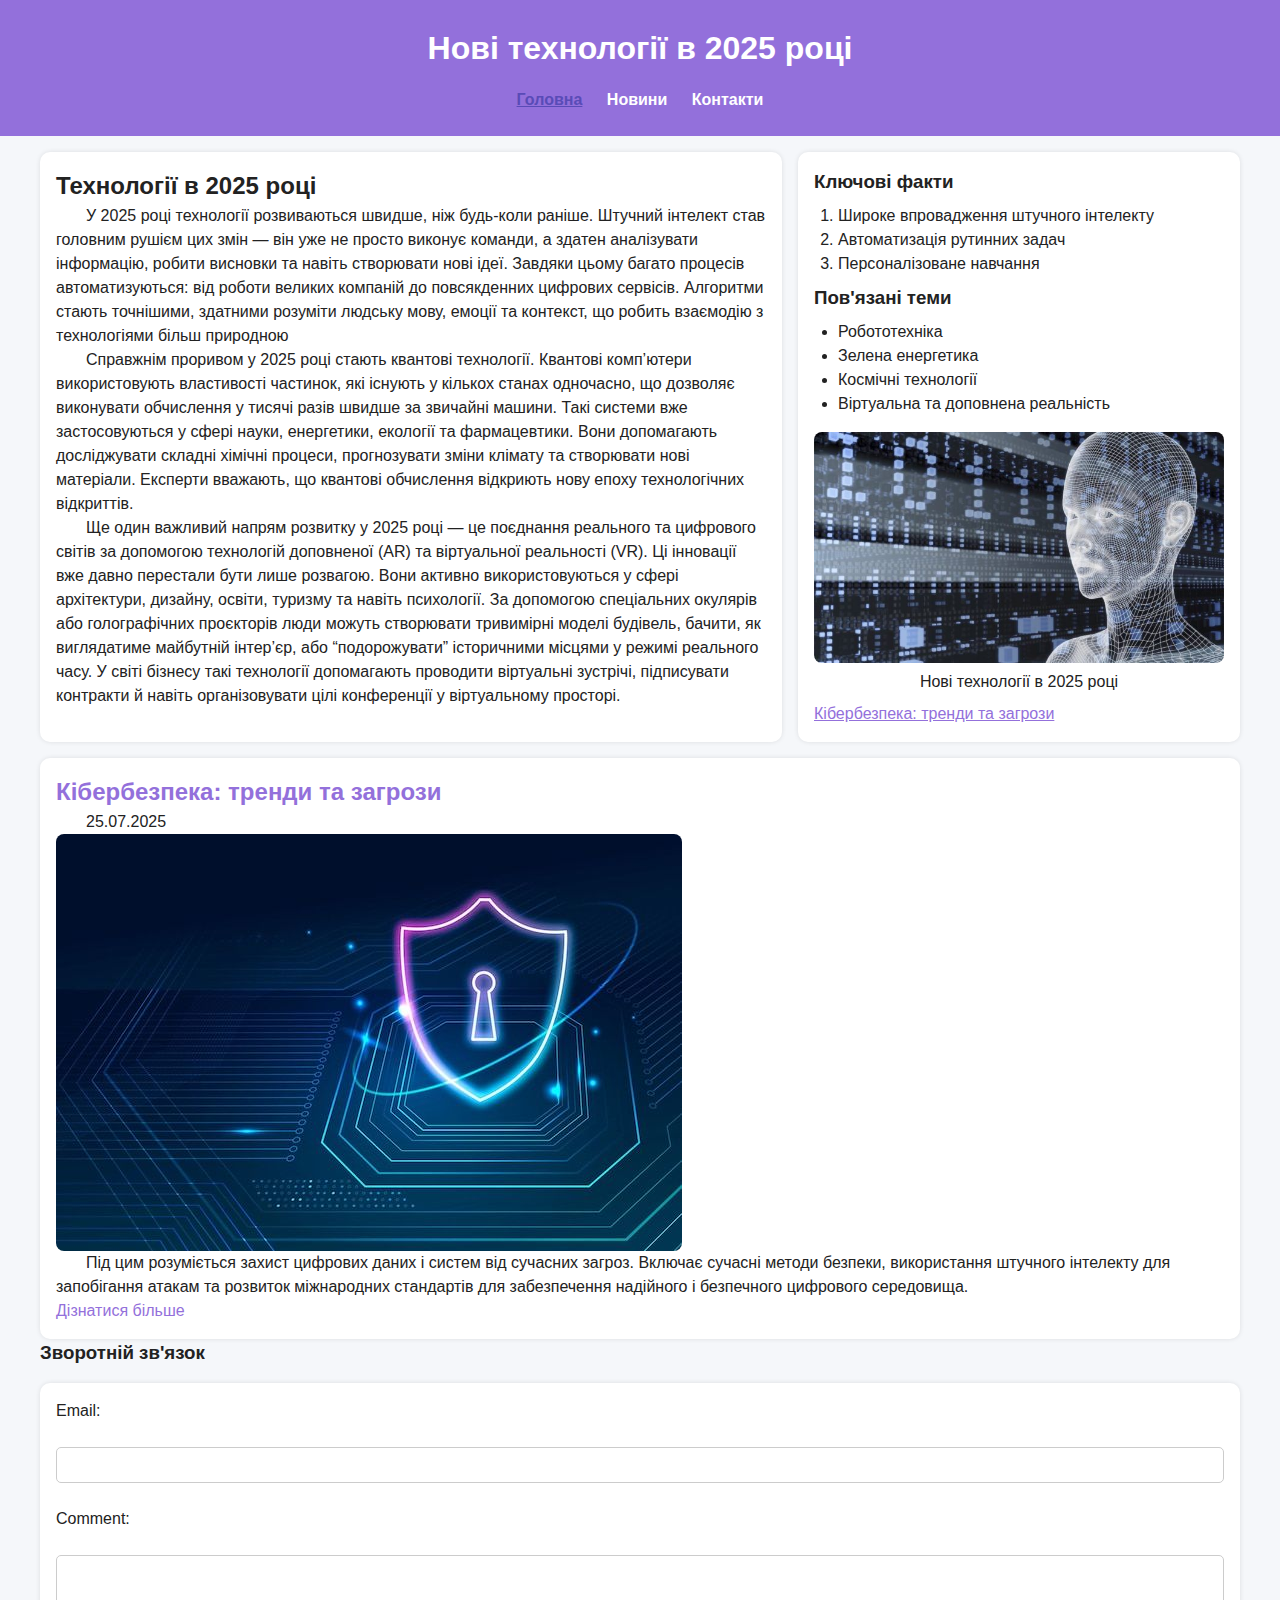
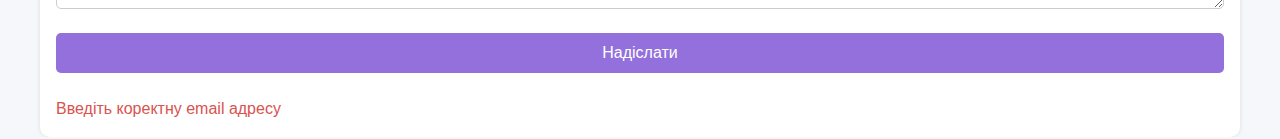
<file: index.html>
<!DOCTYPE html>
<html lang="en">
<head>
    <meta charset="UTF-8">
    <meta name="viewport" content="width=device-width, initial-scale=1.0">
    <link rel="stylesheet" type="text/css" href="st.css">
    <title>Нові технології в 2025 році</title>
</head>
<body>
    <header>
        <h1>Нові технології в 2025 році</h1>
        <nav role="navigation" aria-label="Головне меню">
            <a href="index.html" aria-current="page">Головна</a>
            <a href="#news">Новини</a>
            <a href="#contacts">Контакти</a>
        </nav>
    </header>
    <div class="container">
    <main id="main">
        <article>
            <h2>Технології в 2025 році</h2>
            <p>У 2025 році технології розвиваються швидше, ніж будь-коли раніше. Штучний інтелект 
                став головним рушієм цих змін — він уже не просто виконує команди, а здатен 
                аналізувати інформацію, робити висновки та навіть створювати нові ідеї. Завдяки 
                цьому багато процесів автоматизуються: від роботи великих компаній до повсякденних 
                цифрових сервісів. Алгоритми стають точнішими, здатними розуміти людську мову, 
                емоції та контекст, що робить взаємодію з технологіями більш природною</p>
            <p>Справжнім проривом у 2025 році стають квантові технології. Квантові комп’ютери 
                використовують властивості частинок, які існують у кількох станах одночасно, що 
                дозволяє виконувати обчислення у тисячі разів швидше за звичайні машини. Такі 
                системи вже застосовуються у сфері науки, енергетики, екології та фармацевтики. 
                Вони допомагають досліджувати складні хімічні процеси, прогнозувати зміни клімату 
                та створювати нові матеріали. Експерти вважають, що квантові обчислення відкриють 
                нову епоху технологічних відкриттів.</p>
            <p>Ще один важливий напрям розвитку у 2025 році — це поєднання реального та цифрового 
                світів за допомогою технологій доповненої (AR) та віртуальної реальності (VR). 
                Ці інновації вже давно перестали бути лише розвагою. Вони активно використовуються 
                у сфері архітектури, дизайну, освіти, туризму та навіть психології. За допомогою 
                спеціальних окулярів або голографічних проєкторів люди можуть створювати тривимірні 
                моделі будівель, бачити, як виглядатиме майбутній інтер’єр, або “подорожувати” 
                історичними місцями у режимі реального часу. У світі бізнесу такі технології 
                допомагають проводити віртуальні зустрічі, підписувати контракти й навіть 
                організовувати цілі конференції у віртуальному просторі.</p>
        </article>
        <section id="news">
            <h3>Ключові факти</h3>
            <ol>
                <li>Широке впровадження штучного інтелекту</li>
                <li>Автоматизація рутинних задач</li>
                <li>Персоналізоване навчання</li>
            </ol>
            <h3>Пов'язані теми</h3>
            <ul>
                <li>Робототехніка</li>
                <li>Зелена енергетика</li>
                <li>Космічні технології</li>
                <li>Віртуальна та доповнена реальність</li>
            </ul>
        <figure>
            <img src="img/newtech.jpg" alt="Нові технології в 2025 році">
            <figcaption>Нові технології в 2025 році</figcaption>
        </figure>
        <a href="cybersecurity.html">Кібербезпека: тренди та загрози</a>
        </section>
    </main>
    <aside aria-labelledby="aside-title aside-desc">
        <h2 id="aside-title">Кібербезпека: тренди та загрози</h2>
        <time datetime="2025-07-25"><p>25.07.2025</p></time>
        <img src="img/cybersecurity.jpg" alt="" aria-hidden="true">
        <p id="aside-desc">Під цим розуміється захист цифрових даних і систем від сучасних загроз. 
            Включає сучасні методи безпеки, використання штучного інтелекту для запобігання атакам 
            та розвиток міжнародних стандартів для забезпечення надійного і безпечного цифрового 
            середовища.</p>
        <a href="cybersecurity.html">Дізнатися більше</a>
    </aside>
    <h3>Зворотній зв'язок</h3>
    <footer id="contacts">
        <form>
            <label for="email">Email:</label><br>
            <input type="email" id="email" name="email" aria-describedby="email-error"><br>
            <label for="comment">Comment:</label><br>
            <textarea id="comment" name="comment" required minlength="10"></textarea><br>
            <button type="submit" aria-label="Надіслати відгук">Надіслати</button><br>
            <span id="email-error" aria-live="polite">Введіть коректну email адресу</span>
        </form>
    </footer>
</div>
</body>
</html>
</file>
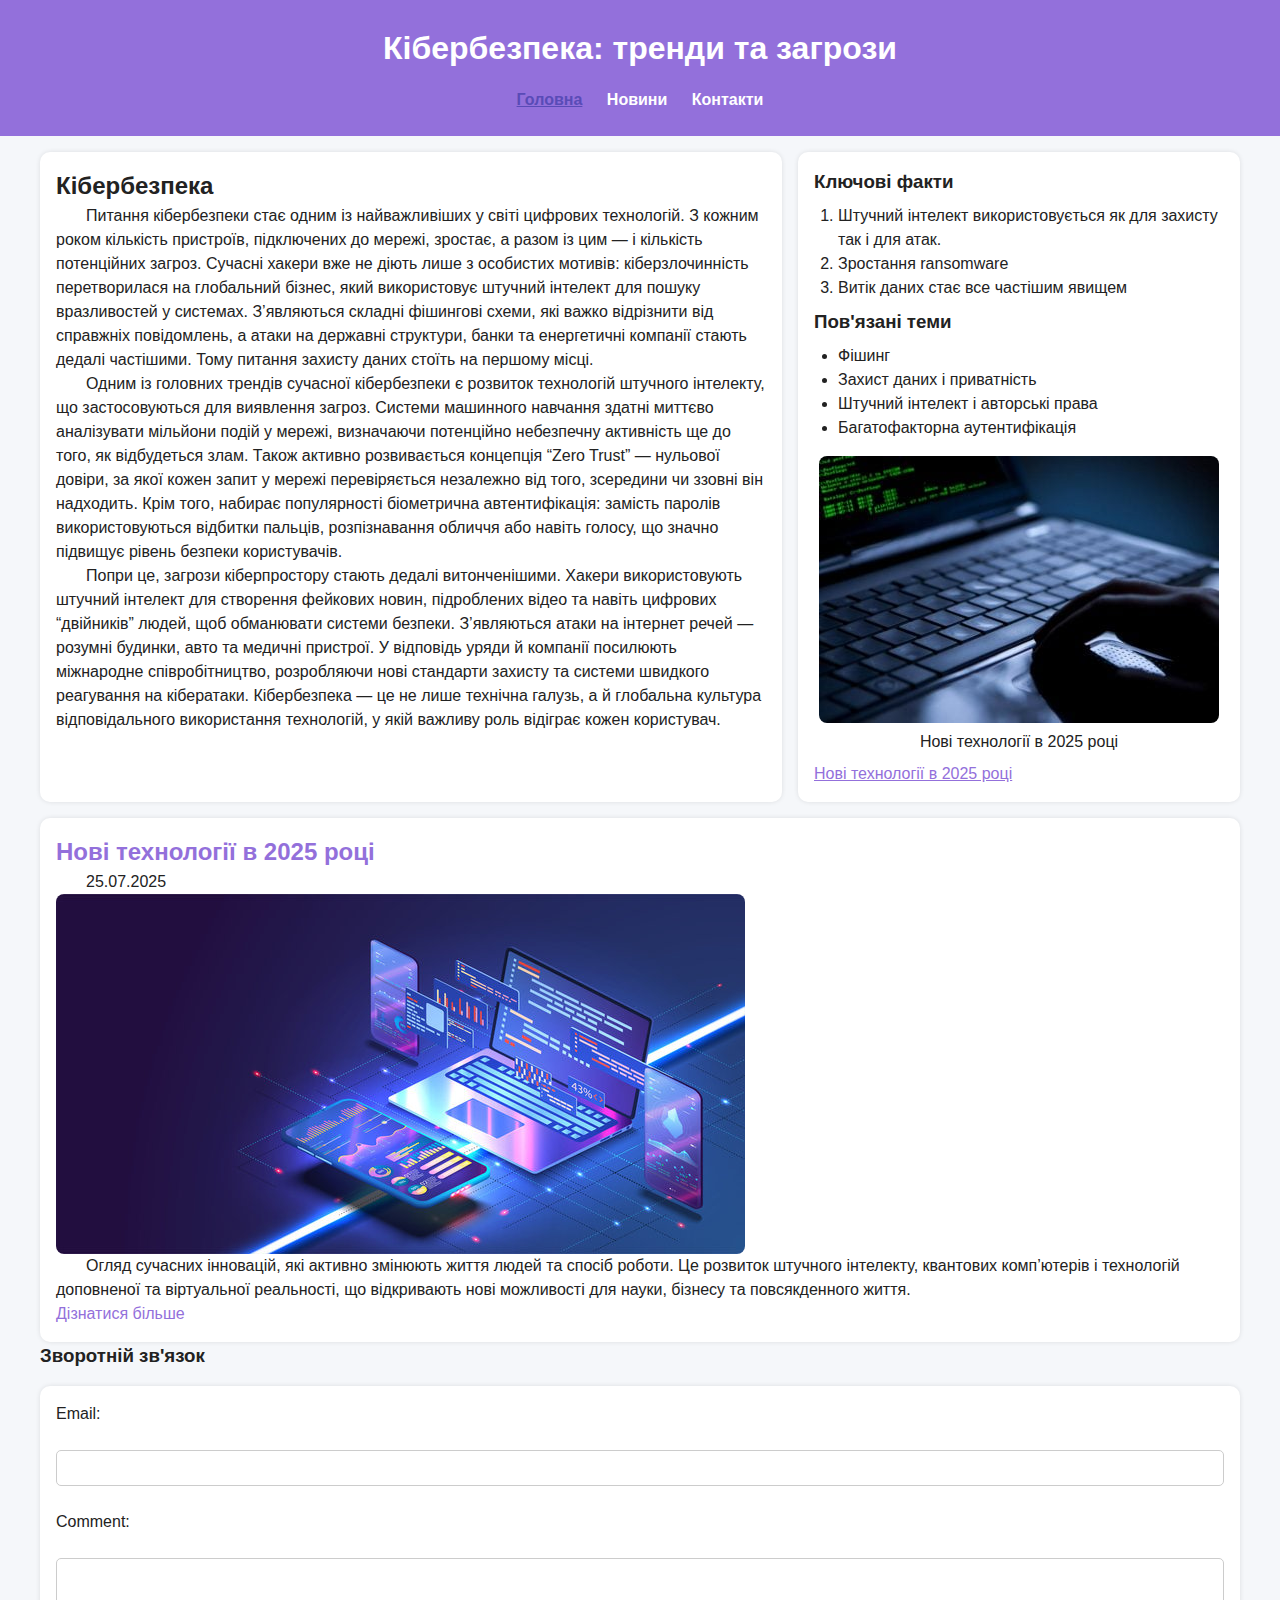
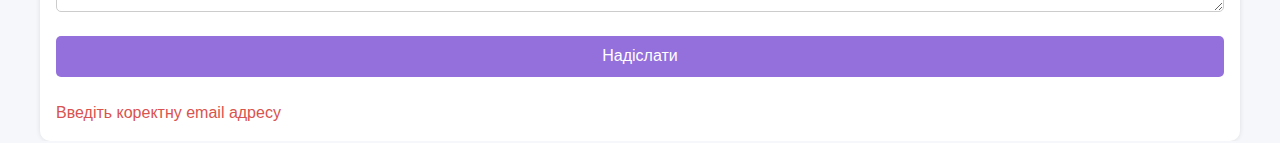
<file: cybersecurity.html>
<!DOCTYPE html>
<html lang="en">
<head>
    <meta charset="UTF-8">
    <meta name="viewport" content="width=device-width, initial-scale=1.0">
     <link rel="stylesheet" type="text/css" href="st.css">
    <title>Кібербезпека: тренди та загрози</title>
</head>
<body>
    <header>
        <h1>Кібербезпека: тренди та загрози</h1>
        <nav role="navigation" aria-label="Головне меню">
            <a href="cybersecurity.html" aria-current="page">Головна</a>
            <a href="#news">Новини</a>
            <a href="#contacts">Контакти</a>
        </nav>
    </header>
    <div class="container">
    <main id="main">
        <article>
            <h2>Кібербезпека</h2>
            <p>Питання кібербезпеки стає одним із найважливіших у світі цифрових технологій. 
                З кожним роком кількість пристроїв, підключених до мережі, зростає, а разом із 
                цим — і кількість потенційних загроз. Сучасні хакери вже не діють лише з 
                особистих мотивів: кіберзлочинність перетворилася на глобальний бізнес, який 
                використовує штучний інтелект для пошуку вразливостей у системах. З’являються 
                складні фішингові схеми, які важко відрізнити від справжніх повідомлень, а 
                атаки на державні структури, банки та енергетичні компанії стають дедалі 
                частішими. Тому питання захисту даних стоїть на першому місці.</p>
            <p>Одним із головних трендів сучасної кібербезпеки є розвиток технологій штучного 
                інтелекту, що застосовуються для виявлення загроз. Системи машинного навчання 
                здатні миттєво аналізувати мільйони подій у мережі, визначаючи потенційно 
                небезпечну активність ще до того, як відбудеться злам. Також активно розвивається 
                концепція “Zero Trust” — нульової довіри, за якої кожен запит у мережі 
                перевіряється незалежно від того, зсередини чи ззовні він надходить. Крім того, 
                набирає популярності біометрична автентифікація: замість паролів використовуються 
                відбитки пальців, розпізнавання обличчя або навіть голосу, що значно підвищує 
                рівень безпеки користувачів.</p>
            <p>Попри це, загрози кіберпростору стають дедалі витонченішими. 
                Хакери використовують штучний інтелект для створення фейкових новин, 
                підроблених відео та навіть цифрових “двійників” людей, щоб обманювати 
                системи безпеки. З’являються атаки на інтернет речей — розумні будинки, 
                авто та медичні пристрої. У відповідь уряди й компанії посилюють міжнародне 
                співробітництво, розробляючи нові стандарти захисту та системи швидкого 
                реагування на кібератаки. Кібербезпека — це не лише технічна галузь, 
                а й глобальна культура відповідального використання технологій, у якій важливу 
                роль відіграє кожен користувач.</p>
        </article>
        <section id="news">
            <h3>Ключові факти</h3>
            <ol>
                <li>Штучний інтелект використовується як для захисту так і для атак.</li>
                <li>Зростання ransomware</li>
                <li>Витік даних стає все частішим явищем</li>
            </ol>
            <h3>Пов'язані теми</h3>
            <ul>
                <li>Фішинг</li>
                <li>Захист даних і приватність</li>
                <li>Штучний інтелект і авторські права</li>
                <li>Багатофакторна аутентифікація</li>
            </ul>
        <figure>
            <img src="img/cyber.jpg" alt="Нові технології в 2025 році">
            <figcaption>Нові технології в 2025 році</figcaption>
        </figure>
        <a href="index.html">Нові технології в 2025 році</a>
        </section>
    </main>
    <aside aria-labelledby="aside-title aside-desc">
        <h2 id="aside-title">Нові технології в 2025 році</h2>
        <time datetime="2025-07-25"><p>25.07.2025</p></time>
        <img src="img/tech2025.jpg" alt="" aria-hidden="true">
        <p id="aside-desc">Огляд сучасних інновацій, які активно змінюють життя людей та спосіб 
            роботи. Це розвиток штучного інтелекту, квантових комп’ютерів і технологій доповненої 
            та віртуальної реальності, що відкривають нові можливості для науки, бізнесу та 
            повсякденного життя.</p>
        <a href="index.html">Дізнатися більше</a>
    </aside>
    <h3>Зворотній зв'язок</h3>
    <footer id="contacts">
        <form>
            <label for="email">Email:</label><br>
            <input type="email" id="email" name="email" aria-describedby="email-error"><br>
            <label for="comment">Comment:</label><br>
            <textarea id="comment" name="comment" required minlength="10"></textarea><br>
            <button type="submit" aria-label="Надіслати відгук">Надіслати</button><br>
            <span id="email-error" aria-live="polite">Введіть коректну email адресу</span>
        </form>
    </footer>
</div>
</body>

</html>
</file>
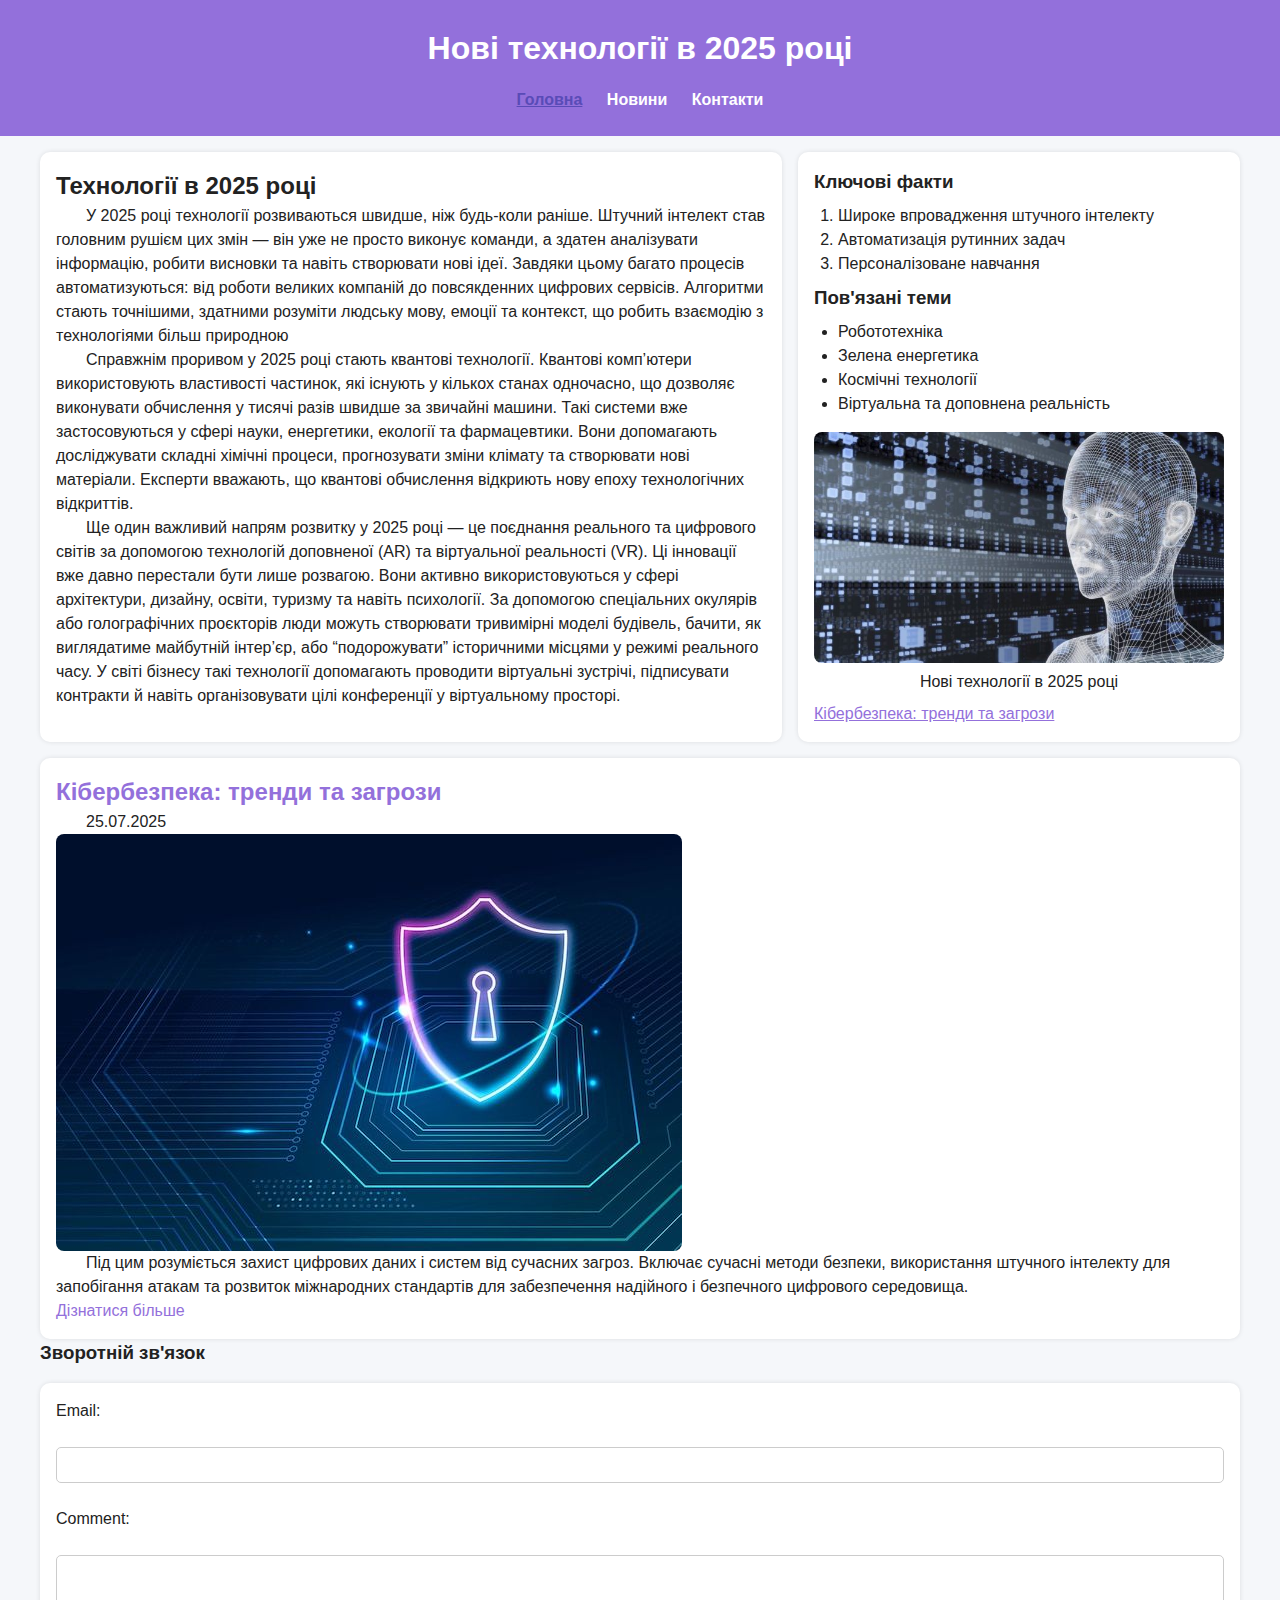
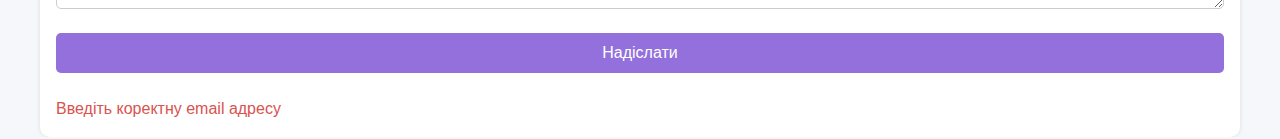
<file: newstech2025.html>
<!DOCTYPE html>
<html lang="en">
<head>
    <meta charset="UTF-8">
    <meta name="viewport" content="width=device-width, initial-scale=1.0">
    <link rel="stylesheet" type="text/css" href="st.css">
    <title>Нові технології в 2025 році</title>
</head>
<body>
    <header>
        <h1>Нові технології в 2025 році</h1>
        <nav role="navigation" aria-label="Головне меню">
            <a href="newstech2025.html" aria-current="page">Головна</a>
            <a href="#news">Новини</a>
            <a href="#contacts">Контакти</a>
        </nav>
    </header>
    <div class="container">
    <main id="main">
        <article>
            <h2>Технології в 2025 році</h2>
            <p>У 2025 році технології розвиваються швидше, ніж будь-коли раніше. Штучний інтелект 
                став головним рушієм цих змін — він уже не просто виконує команди, а здатен 
                аналізувати інформацію, робити висновки та навіть створювати нові ідеї. Завдяки 
                цьому багато процесів автоматизуються: від роботи великих компаній до повсякденних 
                цифрових сервісів. Алгоритми стають точнішими, здатними розуміти людську мову, 
                емоції та контекст, що робить взаємодію з технологіями більш природною</p>
            <p>Справжнім проривом у 2025 році стають квантові технології. Квантові комп’ютери 
                використовують властивості частинок, які існують у кількох станах одночасно, що 
                дозволяє виконувати обчислення у тисячі разів швидше за звичайні машини. Такі 
                системи вже застосовуються у сфері науки, енергетики, екології та фармацевтики. 
                Вони допомагають досліджувати складні хімічні процеси, прогнозувати зміни клімату 
                та створювати нові матеріали. Експерти вважають, що квантові обчислення відкриють 
                нову епоху технологічних відкриттів.</p>
            <p>Ще один важливий напрям розвитку у 2025 році — це поєднання реального та цифрового 
                світів за допомогою технологій доповненої (AR) та віртуальної реальності (VR). 
                Ці інновації вже давно перестали бути лише розвагою. Вони активно використовуються 
                у сфері архітектури, дизайну, освіти, туризму та навіть психології. За допомогою 
                спеціальних окулярів або голографічних проєкторів люди можуть створювати тривимірні 
                моделі будівель, бачити, як виглядатиме майбутній інтер’єр, або “подорожувати” 
                історичними місцями у режимі реального часу. У світі бізнесу такі технології 
                допомагають проводити віртуальні зустрічі, підписувати контракти й навіть 
                організовувати цілі конференції у віртуальному просторі.</p>
        </article>
        <section id="news">
            <h3>Ключові факти</h3>
            <ol>
                <li>Широке впровадження штучного інтелекту</li>
                <li>Автоматизація рутинних задач</li>
                <li>Персоналізоване навчання</li>
            </ol>
            <h3>Пов'язані теми</h3>
            <ul>
                <li>Робототехніка</li>
                <li>Зелена енергетика</li>
                <li>Космічні технології</li>
                <li>Віртуальна та доповнена реальність</li>
            </ul>
        <figure>
            <img src="img/newtech.jpg" alt="Нові технології в 2025 році">
            <figcaption>Нові технології в 2025 році</figcaption>
        </figure>
        <a href="cybersecurity.html">Кібербезпека: тренди та загрози</a>
        </section>
    </main>
    <aside aria-labelledby="aside-title aside-desc">
        <h2 id="aside-title">Кібербезпека: тренди та загрози</h2>
        <time datetime="2025-07-25"><p>25.07.2025</p></time>
        <img src="img/cybersecurity.jpg" alt="" aria-hidden="true">
        <p id="aside-desc">Під цим розуміється захист цифрових даних і систем від сучасних загроз. 
            Включає сучасні методи безпеки, використання штучного інтелекту для запобігання атакам 
            та розвиток міжнародних стандартів для забезпечення надійного і безпечного цифрового 
            середовища.</p>
        <a href="cybersecurity.html">Дізнатися більше</a>
    </aside>
    <h3>Зворотній зв'язок</h3>
    <footer id="contacts">
        <form>
            <label for="email">Email:</label><br>
            <input type="email" id="email" name="email" aria-describedby="email-error"><br>
            <label for="comment">Comment:</label><br>
            <textarea id="comment" name="comment" required minlength="10"></textarea><br>
            <button type="submit" aria-label="Надіслати відгук">Надіслати</button><br>
            <span id="email-error" aria-live="polite">Введіть коректну email адресу</span>
        </form>
    </footer>
</div>
</body>
</html>
</file>
<file: st.css>
:root {
    --main-bg: #f5f7fa;
    --main-text: #222;
    --accent: #9370DB;
    --accent-hover: #594bb7;
    --border-color: #ccc;
    --error-color: #d9534f;
}
* {
    margin: 0;
    padding: 0;
    box-sizing: border-box;
}
body {
    font-family: sans-serif;
    line-height: 1.5;
    background-color: var(--main-bg);
    color: var(--main-text);
    padding: 0;
}
.container {
    max-width: 1200px;
    margin: 0 auto;
    padding: 0rem;
}
header {
    text-align: center;
    background-color: var(--accent);
    color: white;
    padding: 1.5rem 0;
    margin-bottom: 1rem;
}
nav {
    margin-top: 1rem;
}
nav a {
    color: white;
    text-decoration: none;
    margin: 0 10px;
    font-weight: bold;
}
nav a:hover, nav a[aria-current="page"] {
    color: var(--accent-hover);
    text-decoration: underline;
}
main {
    display: flex;
    flex-wrap: wrap;
    gap: 1rem;
    justify-content: space-between;
}
article {
    flex: 1 1 60%;
    background: white;
    padding: 1rem;
    border-radius: 10px;
    box-shadow: 0 0 5px rgba(0,0,0,0.1);
}
section {
    flex: 1 1 35%;
    background: #fff;
    padding: 1rem;
    border-radius: 10px;
    box-shadow: 0 0 5px rgba(0,0,0,0.1);
}
section a {
    color: var(--accent);
    display: inline-block;
    margin-top: 0.5rem;
}
section a:hover {
    color: var(--accent-hover);
}
ol, ul {
    margin: 0.5rem 0 0.5rem 1.5rem;
}
figure {
    margin-top: 1rem;
    text-align: center;
}
figure img {
    max-width: 100%;
    height: auto;
    border-radius: 8px;
}
aside {
    background-color: #fff;
    padding: 1rem;
    border-radius: 10px;
    box-shadow: 0 0 5px rgba(0,0,0,0.1);
    margin-top: 1rem;
}
aside h2 {
    color: var(--accent);
}
aside a {
    color: var(--accent);
    text-decoration: none;
}
aside a:hover {
    color: var(--accent-hover);
    text-decoration: underline;
}
aside img {
    max-width: 100%;
    height: auto;
    display: block;
    border-radius: 8px;
}
footer {
    margin-top: 1rem;
    padding: 1rem;
    background: white;
    border-radius: 10px;
    box-shadow: 0 0 5px rgba(0,0,0,0.1);
}
p {
    text-indent: 30px;
}
form {
    display: flex;
    flex-direction: column;
    gap: 0rem;
}
input, textarea {
    width: 100%;
    padding: 0.5rem;
    border: 1px solid var(--border-color);
    border-radius: 5px;
    font-size: 1rem;
    transition: box-shadow 0.3s ease, border-color 0.3s ease;
}
input:focus, textarea:focus {
    border-color: var(--accent);
    outline: none;
    box-shadow: 0 0 5px 2px var(--accent);
}
button {
    background-color: var(--accent);
    color: white;
    padding: 0.7rem;
    border: none;
    border-radius: 5px;
    font-size: 1rem;
    cursor: pointer;
}
button:hover {
    background-color: var(--accent-hover);
}
span#email-error {
    color: var(--error-color);
    font-size: 1rem;
}
@media (max-width: 600px) {
    main {
        flex-direction: column;
    }
    header h1 {
        font-size: 1.6rem;
    }
    nav a {
        display: inline-block;
        margin: 5px;
    }
    article, section, aside {
        flex: 1 1 100%;
    }
    body {
        padding: 0.5rem;
    }
    .container {
        padding: 0.5rem;
    }
    button {
        font-size: 0.9rem;
    }
    input, textarea {
        font-size: 0.9rem;
    }
}
</file>
